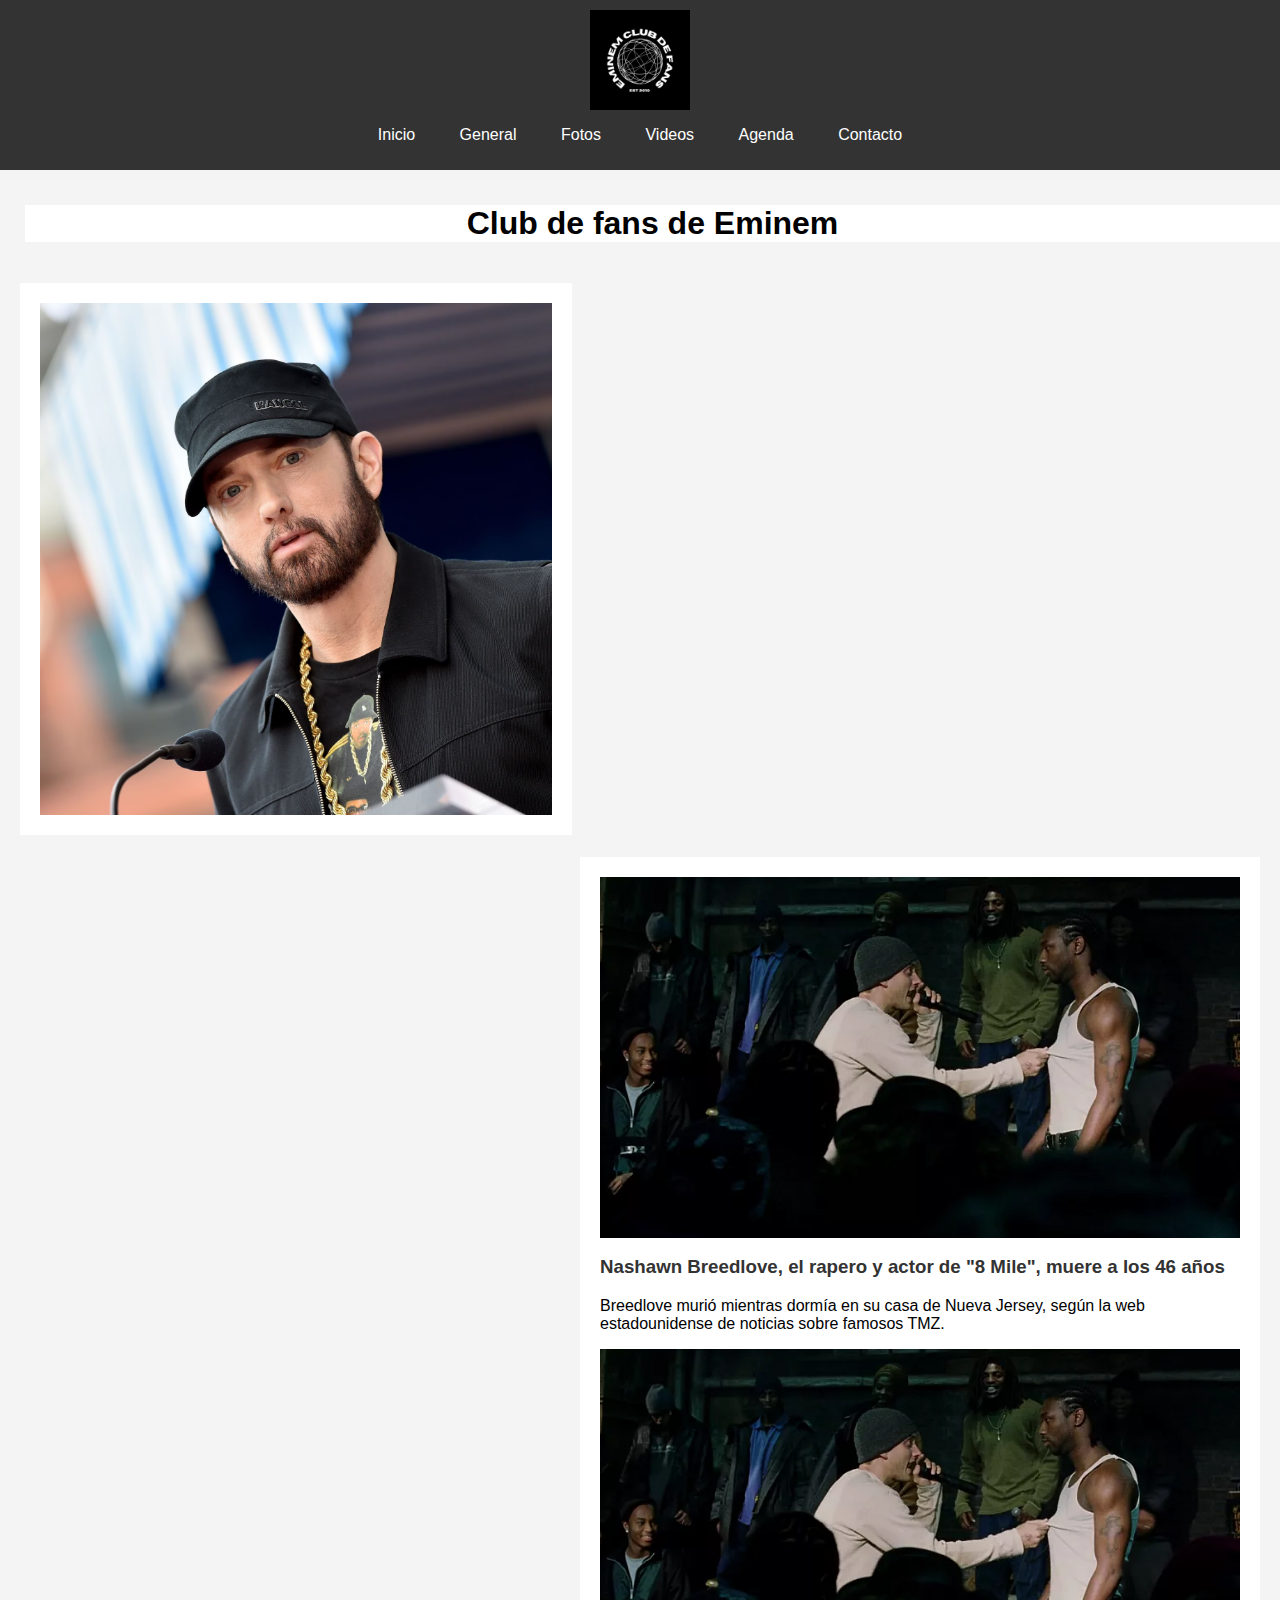
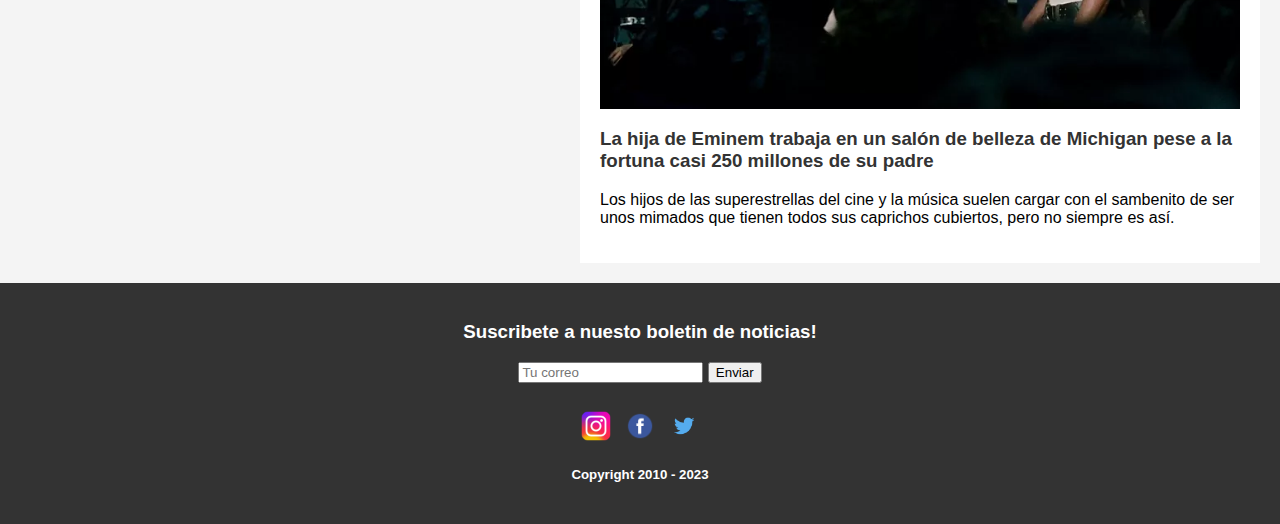
<file: index.html>
<html lang="es">
<head>
    <meta charset="UTF-8">
    <meta name="viewport" content="width=device-width, initial-scale=1.0">
    <title>Club de fans</title>
    <link rel="stylesheet" type0="text/css" href="index.css">
    <link rel="stylesheet" type0="text/css" href="common.css">
</head>
<header>
    <img src=".\img\logo.png" alt="" width="100x100">
<nav>
    <ul>
        <li><a href=".\index.html">Inicio</a></li> 
        <li><a href=".\general.html">General</a></li>
        <li><a href=".\fotos.html">Fotos</a></li>
        <li><a href=".\videos.html">Videos</a></li>
        <li><a href=".\agenda.html">Agenda</a></li>
        <li><a href=".\contacto.html">Contacto</a></li>
    </ul>
</nav>
</header>
    <body>
        <div>
            <h1 class="eminemperfil">Club de fans de Eminem</h1>
            <img class="eminem" src=".\img\eminem.png" alt="" width="500">
        </div>
        <br>
        <div class="article-content">
            <article>
                <img src=".\img\noticia1.png" alt="" width="200x200">
                <h3>Nashawn Breedlove, el rapero y actor de "8 Mile", muere a los 46 años</h3>
                <p>
                    Breedlove murió mientras dormía en su casa de Nueva Jersey, según la web estadounidense de noticias sobre famosos TMZ.
                </p>
                <img src=".\img\noticia1.png" alt="" width="200x200">
                <h3>La hija de Eminem trabaja en un salón de belleza de Michigan pese a la fortuna casi 250 millones de su padre</h3>
                <p>
                    Los hijos de las superestrellas del cine y la música suelen cargar con el sambenito de ser unos mimados que tienen todos sus caprichos cubiertos, pero no siempre es así. 
                </p>
            </article>
        </div>
    </body>
    <footer>
        <form>
            <H3>Suscribete a nuesto boletin de noticias!</H3>
            <input type="text" placeholder="Tu correo"> 
            <button>Enviar</button>
        </form>
    <br>
        <img src=".\img\instagram.png" alt="" width="30x30">
        <img src=".\img\facebook.png" alt="" width="30x30">
        <img src=".\img\twitter.png" alt="" width="30x30">
        <br>
        <h5>Copyright 2010 - 2023<h5>
    </footer>
</html>
</file>
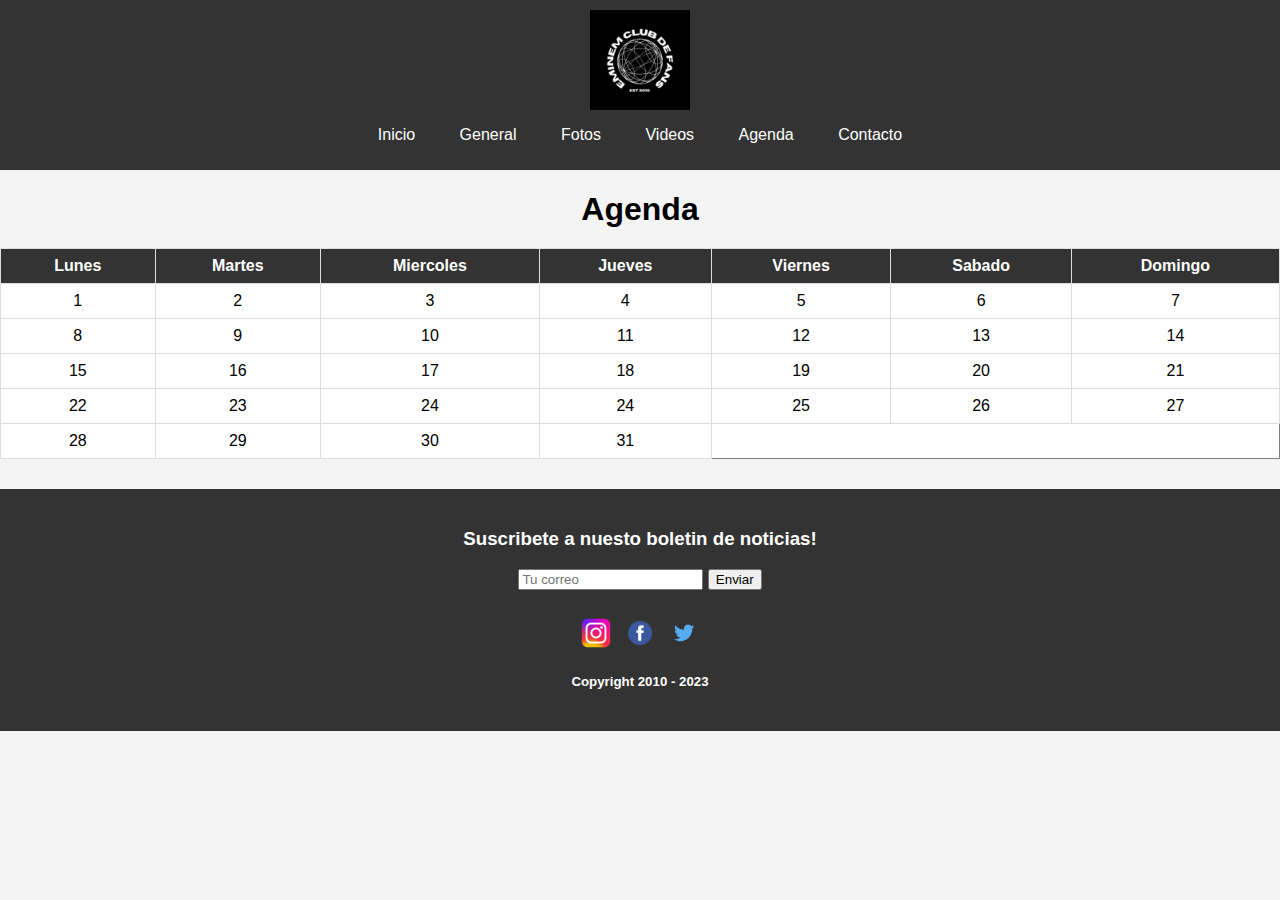
<file: agenda.html>
<html lang="en">
<head>
    <meta charset="UTF-8">
    <meta name="viewport" content="width=device-width, initial-scale=1.0">
    <title>Agenda</title>
    <link rel="stylesheet" type0="text/css" href="common.css">
    <link rel="stylesheet" type0="text/css" href="agenda.css">
</head>
    <header>
        <img src=".\img\logo.png" alt="" width="100x100">
    <nav>
        <ul>
            <li><a href=".\index.html">Inicio</a></li> 
            <li><a href=".\general.html">General</a></li>
            <li><a href=".\fotos.html">Fotos</a></li>
            <li><a href=".\videos.html">Videos</a></li>
            <li><a href=".\agenda.html">Agenda</a></li>
            <li><a href=".\contacto.html">Contacto</a></li>
        </ul>
    </nav>
    </header>
<body>

    <h1>Agenda</h1>
    
    <table border="1">
        <thead>
            <tr>
                <th>Lunes</th>
                <th>Martes</th>
                <th>Miercoles</th>
                <th>Jueves</th>
                <th>Viernes</th>
                <th>Sabado</th>
                <th>Domingo</th>
            </tr>
        </thead>
        <tbody>
            <tr>
                <td>1</td>
                <td>2</td>
                <td>3</td>
                <td>4</td>
                <td>5</td>
                <td>6</td>
                <td>7</td>
            </tr>
            <tr>
                <td>8</td>
                <td>9</td>
                <td>10</td>
                <td>11</td>
                <td>12</td>
                <td>13</td>
                <td>14</td>
            </tr>
            <tr>
                <td>15</td>
                <td>16</td>
                <td>17</td>
                <td>18</td>
                <td>19</td>
                <td>20</td>
                <td>21</td>
            </tr>
            <tr>
                <td>22</td>
                <td>23</td>
                <td>24</td>
                <td>24</td>
                <td>25</td>
                <td>26</td>
                <td>27</td>
            </tr>
            <tr>
                <td>28</td>
                <td>29</td>
                <td>30</td>
                <td>31</td>
            </tr>
        </tbody>
    </table>

</body>
<footer>
    <form>
        <H3>Suscribete a nuesto boletin de noticias!</H3>
        <input type="text" placeholder="Tu correo"> 
        <button>Enviar</button>
    </form>
<br>
    <img src=".\img\instagram.png" alt="" width="30x30">
    <img src=".\img\facebook.png" alt="" width="30x30">
    <img src=".\img\twitter.png" alt="" width="30x30">
    <br>
    <h5>Copyright 2010 - 2023<h5>
</footer>
</html>
</file>
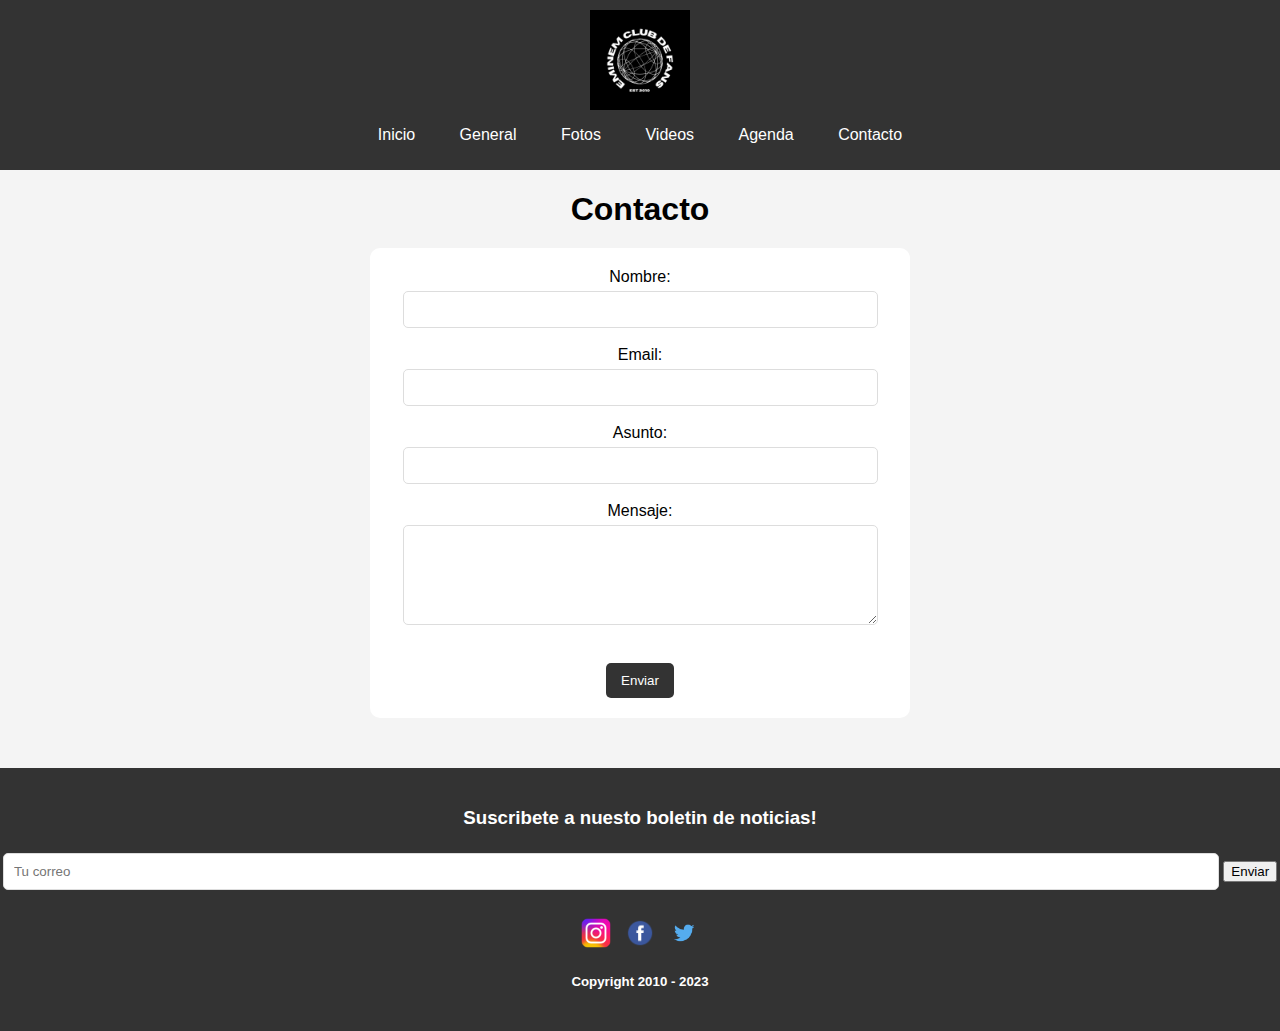
<file: contacto.html>
<html lang="en">
<head>
    <meta charset="UTF-8">
    <meta name="viewport" content="width=device-width, initial-scale=1.0">
    <title>Contacto</title>
    <link rel="stylesheet" type0="text/css" href="common.css">
    <link rel="stylesheet" type0="text/css" href="contacto.css">
</head>
    <header>
        <img src=".\img\logo.png" alt="" width="100x100">
    <nav>
        <ul>
            <li><a href=".\index.html">Inicio</a></li> 
            <li><a href=".\general.html">General</a></li>
            <li><a href=".\fotos.html">Fotos</a></li>
            <li><a href=".\videos.html">Videos</a></li>
            <li><a href=".\agenda.html">Agenda</a></li>
            <li><a href=".\contacto.html">Contacto</a></li>
        </ul>
    </nav>
    </header>
<body>

    <h1>Contacto</h1>
        
    <form class="formulario" method="post" enctype="text/plain">
        <label for="name">Nombre:</label>
        <input type="text" id="name" name="name" required><br><br>

        <label for="email">Email:</label>
        <input type="email" id="email" name="email" required><br><br>
        
        <label for="subject">Asunto:</label>
        <input type="text" id="subject" name="subject" required><br><br>
        
        <label for="message">Mensaje:</label><br>
        <textarea id="message" name="message" required></textarea><br><br>
        
        <input type="submit" value="Enviar">
    </form>

</body>
<footer>
    <form>
        <H3>Suscribete a nuesto boletin de noticias!</H3>
        <input type="email" placeholder="Tu correo"> 
        <button>Enviar</button>
    </form>
<br>
    <img src=".\img\instagram.png" alt="" width="30x30">
    <img src=".\img\facebook.png" alt="" width="30x30">
    <img src=".\img\twitter.png" alt="" width="30x30">
    <br>
    <h5>Copyright 2010 - 2023<h5>
</footer>
</html>
</file>
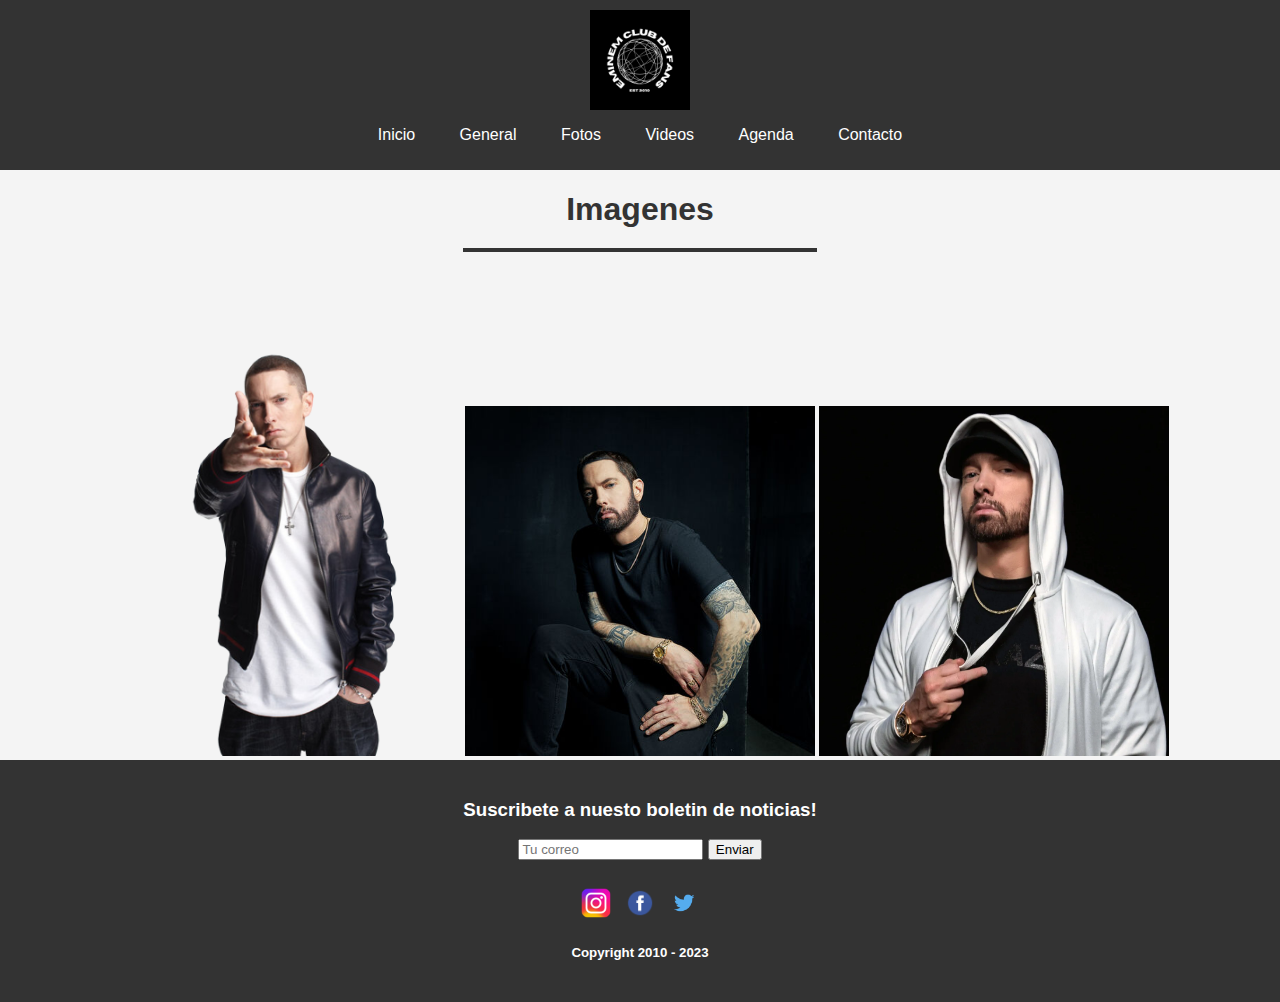
<file: fotos.html>
<html lang="en">
<head>
    <meta charset="UTF-8">
    <meta name="viewport" content="width=device-width, initial-scale=1.0">
    <title>Imagenes</title>
    <link rel="stylesheet" type0="text/css" href="common.css">
    <link rel="stylesheet" type0="text/css" href="fotos.css">
</head>
    <header>
        <img class="logo" src=".\img\logo.png" alt="" width="100x100">
    <nav>
        <ul>
            <li><a href=".\index.html">Inicio</a></li> 
            <li><a href=".\general.html">General</a></li>
            <li><a href=".\fotos.html">Fotos</a></li>
            <li><a href=".\videos.html">Videos</a></li>
            <li><a href=".\agenda.html">Agenda</a></li>
            <li><a href=".\contacto.html">Contacto</a></li>
        </ul>
    </nav>
    </header>
<body>

    <H1>Imagenes</H1>
    <div class="galeria"></div>
        <img src=".\img\eminem1.png" alt="" width="350x512">
        <img src=".\img\eminem2.jpg" alt="" width="350x512">
        <img src=".\img\eminem3.png" alt="" width="350x512">
    </div>
</body>
<footer>
    <form>
        <H3>Suscribete a nuesto boletin de noticias!</H3>
        <input type="text" placeholder="Tu correo"> 
        <button>Enviar</button>
    </form>
<br>
    <img src=".\img\instagram.png" alt="" width="30x30">
    <img src=".\img\facebook.png" alt="" width="30x30">
    <img src=".\img\twitter.png" alt="" width="30x30">
    <br>
    <h5>Copyright 2010 - 2023<h5>
</footer>
</html>
</file>
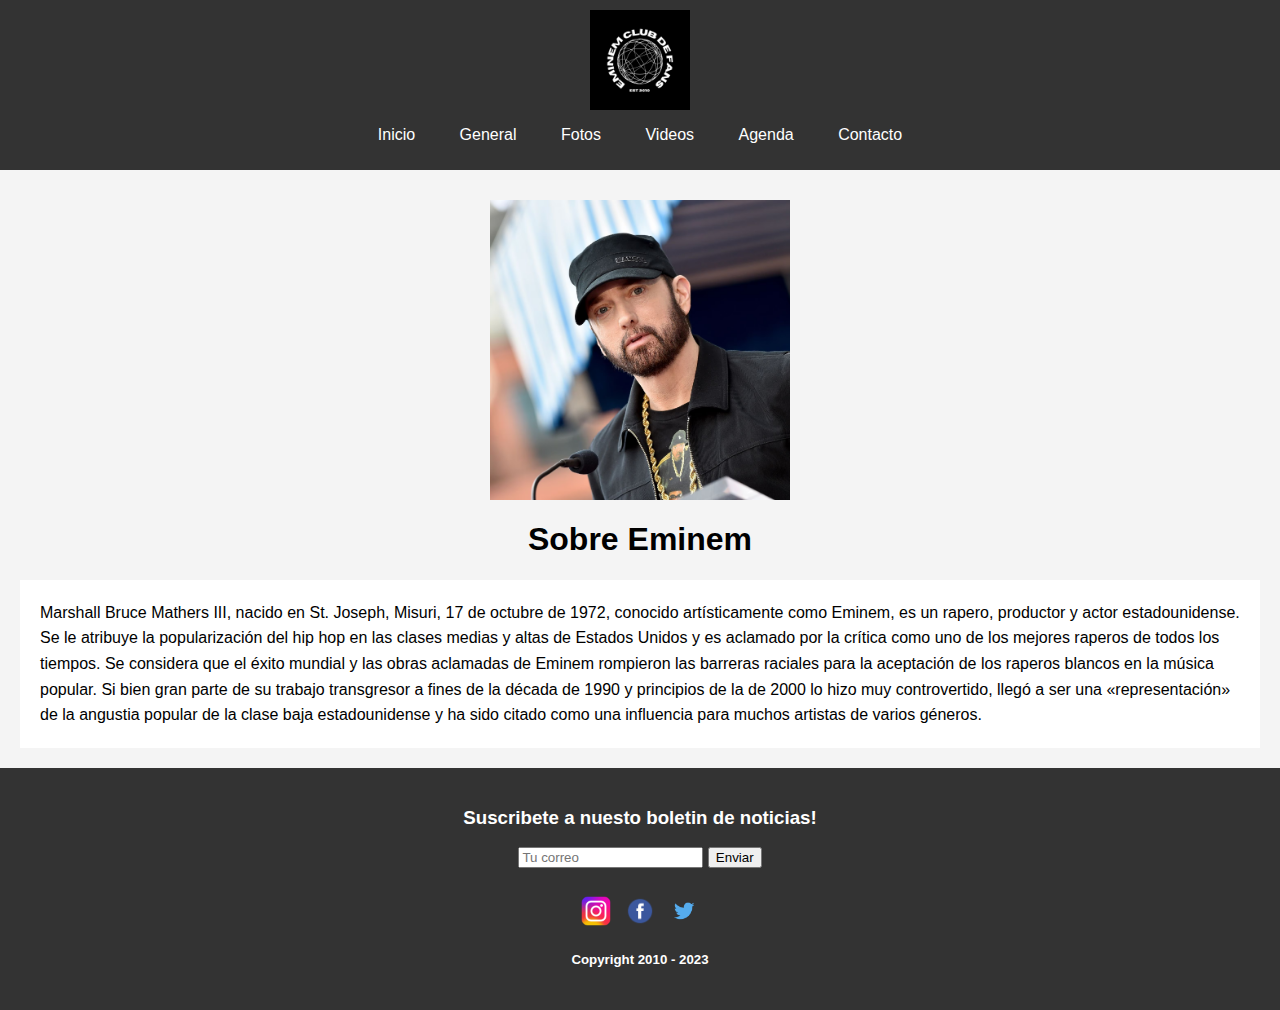
<file: general.html>
<html lang="en">
<head>
    <meta charset="UTF-8">
    <meta name="viewport" content="width=device-width, initial-scale=1.0">
    <title>General</title>
    <link rel="stylesheet" type0="text/css" href="general.css">
    <link rel="stylesheet" type0="text/css" href="common.css">
</head>
    <header>
        <img class="logo" src=".\img\logo.png" alt="" width="100x100">
    <nav>
        <ul>
            <li><a href=".\index.html">Inicio</a></li> 
            <li><a href=".\general.html">General</a></li>
            <li><a href=".\fotos.html">Fotos</a></li>
            <li><a href=".\videos.html">Videos</a></li>
            <li><a href=".\agenda.html">Agenda</a></li>
            <li><a href=".\contacto.html">Contacto</a></li>
        </ul>
    </nav>
    </header>
<body>
    <div class="fotoperfil">
        <img src=".\img\eminem.png" alt="" width="300x300">
    </div>
    <h1>Sobre Eminem</h1>
        <p>
            Marshall Bruce Mathers III, nacido en St. Joseph, Misuri, 17 de octubre de 1972, conocido artísticamente como Eminem, es un rapero, productor y actor estadounidense. 

            Se le atribuye la popularización del hip hop en las clases medias y altas de Estados Unidos y es aclamado por la crítica como uno de los mejores raperos de todos los tiempos. Se considera que el éxito mundial y las obras aclamadas de Eminem rompieron las barreras raciales para la aceptación de los raperos blancos en la música popular. Si bien gran parte de su trabajo transgresor a fines de la década de 1990 y principios de la de 2000 lo hizo muy controvertido, llegó a ser una «representación» de la angustia popular de la clase baja estadounidense y ha sido citado como una influencia para muchos artistas de varios géneros.
        </p>
</body>
    <footer>
        <form>
            <H3>Suscribete a nuesto boletin de noticias!</H3>
            <input type="text" placeholder="Tu correo"> 
            <button>Enviar</button>
        </form>
    <br>
        <img src=".\img\instagram.png" alt="" width="30x30">
        <img src=".\img\facebook.png" alt="" width="30x30">
        <img src=".\img\twitter.png" alt="" width="30x30">
        <br>
        <h5>Copyright 2010 - 2023<h5>
</footer>
</html>
</file>
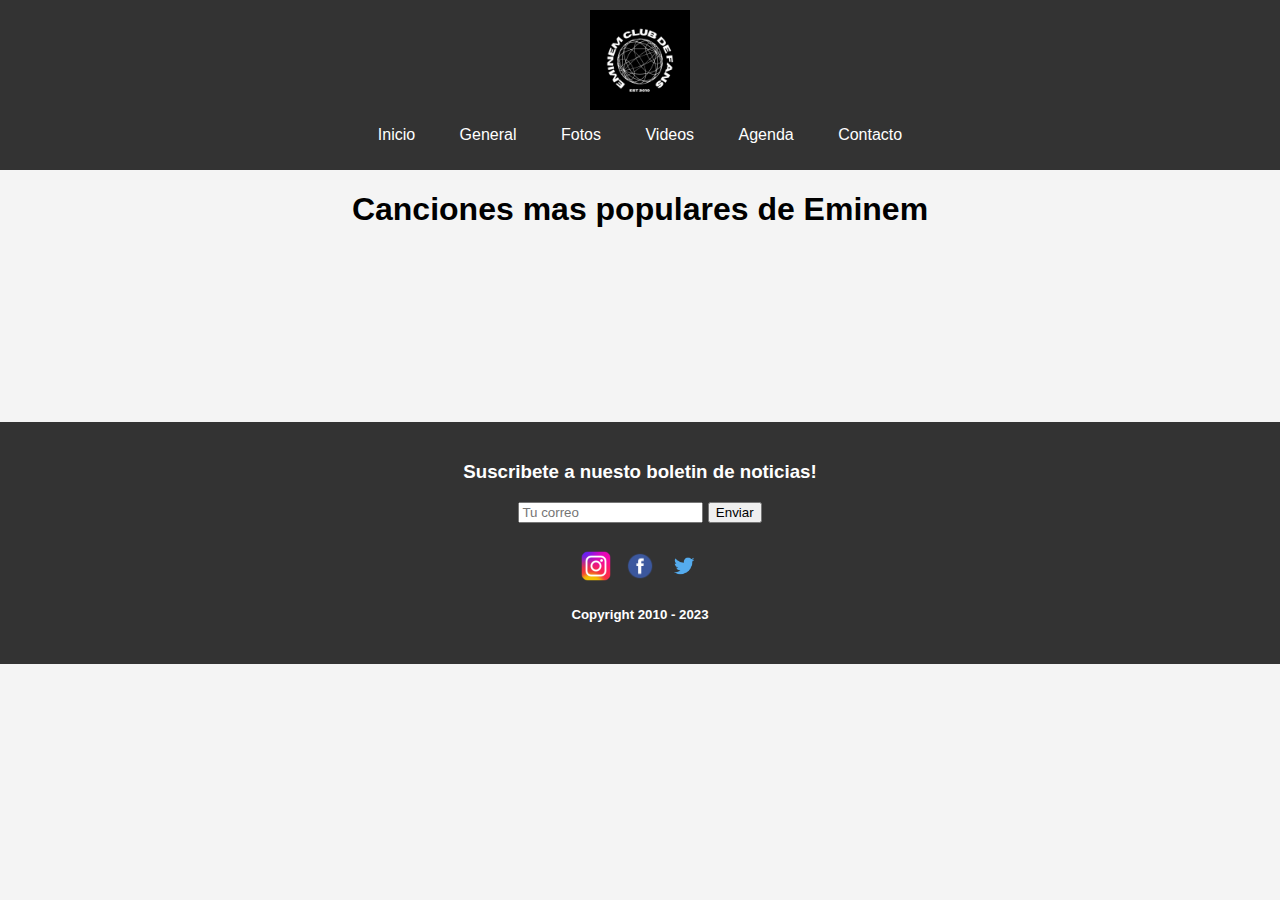
<file: videos.html>
<html lang="en">
<head>
    <meta charset="UTF-8">
    <meta name="viewport" content="width=device-width, initial-scale=1.0">
    <title>Videos</title>
    <link rel="stylesheet" type0="text/css" href="common.css">
    <link rel="stylesheet" type0="text/css" href="videos.css">
</head>
    <header>
        <img src=".\img\logo.png" alt="" width="100x100">
    <nav>
        <ul>
            <li><a href=".\index.html">Inicio</a></li> 
            <li><a href=".\general.html">General</a></li>
            <li><a href=".\fotos.html">Fotos</a></li>
            <li><a href=".\videos.html">Videos</a></li>
            <li><a href=".\agenda.html">Agenda</a></li>
            <li><a href=".\contacto.html">Contacto</a></li>
        </ul>
    </nav>
    </header>
<body>

    <h1>Canciones mas populares de Eminem</h1>

    <iframe width="560" height="315" src="https://www.youtube.com/embed/YVkUvmDQ3HY?si=XOGgaK3oqKzC_qIu" title="YouTube video player" frameborder="0" allow="accelerometer; autoplay; clipboard-write; encrypted-media; gyroscope; picture-in-picture; web-share" allowfullscreen></iframe>
    <iframe width="560" height="315" src="https://www.youtube.com/embed/_Yhyp-_hX2s?si=pfpiCJxbLG5oqOd9" title="YouTube video player" frameborder="0" allow="accelerometer; autoplay; clipboard-write; encrypted-media; gyroscope; picture-in-picture; web-share" allowfullscreen></iframe>
    <iframe width="560" height="315" src="https://www.youtube.com/embed/XbGs_qK2PQA?si=D_6JdV5cmMdTty-P" title="YouTube video player" frameborder="0" allow="accelerometer; autoplay; clipboard-write; encrypted-media; gyroscope; picture-in-picture; web-share" allowfullscreen></iframe>
    <iframe width="560" height="315" src="https://www.youtube.com/embed/S9bCLPwzSC0?si=fLKmBl-0EA9uOehk" title="YouTube video player" frameborder="0" allow="accelerometer; autoplay; clipboard-write; encrypted-media; gyroscope; picture-in-picture; web-share" allowfullscreen></iframe>
    
</body>
<footer>
    <form>
        <H3>Suscribete a nuesto boletin de noticias!</H3>
        <input type="text" placeholder="Tu correo"> 
        <button>Enviar</button>
    </form>
<br>
    <img src=".\img\instagram.png" alt="" width="30x30">
    <img src=".\img\facebook.png" alt="" width="30x30">
    <img src=".\img\twitter.png" alt="" width="30x30">
    <br>
    <h5>Copyright 2010 - 2023<h5>
</footer>
</html>
</file>
<file: index.css>
.eminem {
    float: left;
    width: 40%;
    margin: 20px;
    padding: 20px;
    background-color: white;
}

.eminemperfil {
    text-align: center;
    margin-top: 35;
    margin-left: 25px;
    background-color: white;
}

article {
    float: right;
    width: 50%; 
    margin: 20px;
    padding: 20px;
    margin-top: 2px;
    background-color: white;
}

article img {
    width: 100%; 
    height: auto;
}

article h3 {
    color: #333;
    
}
footer {
    clear: both;
}
</file>
<file: common.css>
body {
    font-family: Arial, sans-serif;
    margin: 0;
    padding: 0;
    background-color: #f4f4f4;
}

header {
    background-color: #333;
    color: white;
    padding: 10px 0;
    text-align: center;
}

header img {
    display: inline;
}

nav ul {
    padding: 0;
    list-style: none;
    text-align: center;
}

nav ul li {
    display: inline;
    margin: 0 20px;
}

nav ul li a {
    text-decoration: none;
    color: white;
}

footer {
    background-color: #333;
    color: white;
    text-align: center;
    padding: 20px 0;
}

footer form {
    margin: 10px 0;
}

footer img {
    width: 30px;
    height: 30px;
    margin: 0 5px;
}

background {
    
}
</file>
<file: agenda.css>
body {
    margin: 0;
    text-align: center;
}

h1 {
    margin-bottom: 20px;
}

table {
    width: 100%;
    border-collapse: collapse;
    margin: 0 auto;
    background-color: white;
    margin-bottom: 30;
}

th, td {
    border: 1px solid #ddd;
    padding: 8px;
    text-align: center;
}

th {
    background-color: #333;
    color: white;
}
</file>
<file: contacto.css>
body {
    text-align: center;
    margin: 0;

}

h1 {
    margin-bottom: 20px;
}

.formulario {
    background-color: white;
    padding: 20px;
    margin: auto;
    width: 80%;
    max-width: 500px;
    border-radius: 10px;
    margin-bottom: 50px;
}

label {
    margin-top: 10px;
}

input[type="text"],
input[type="email"],
textarea {
    width: 95%;
    padding: 10px;
    margin-top: 5px;
    border: 1px solid #ddd;
    border-radius: 5px;
}

textarea {
    height: 100px;
}

input[type="submit"] {
    background-color: #333;
    color: white;
    padding: 10px 15px;
    border: none;
    border-radius: 5px;
    margin-top: 20px;
}
</file>
<file: fotos.css>
body {
    margin: 0;
    padding: 0;
    background-color: #f4f4f4;
    text-align: center;
}

h1 {
    color: #333; 
    margin-bottom: 20px; 
}

.galeria {
    display: block; 
    margin: 10px auto; 
    width: 350px;
    height: auto;
    border: 2px solid #333;

}
</file>
<file: general.css>
body {
    margin-top: 0px;
    margin: 0;
    padding: 0;
    background-color: #f4f4f4;
}

.eminem {
    margin: 0 auto; 
    width: 300px; 
    height: auto; 
}

.fotoperfil {
    text-align: center;
    margin-top: 30px;
}

h1 {
    text-align: center;
}

p {
    margin: 20px;
    padding: 20px;
    background-color: white;
    line-height: 1.6;
}
</file>
<file: videos.css>
body {
    margin: 0;
    padding: 0;
    text-align: center; 
}

h1 {
    margin-bottom: 20px; 
}

iframe {
    width: 100%;
    height: auto; 
    max-width: 150px; 
    margin: 10px 0; 
    border: none; 
}
</file>
